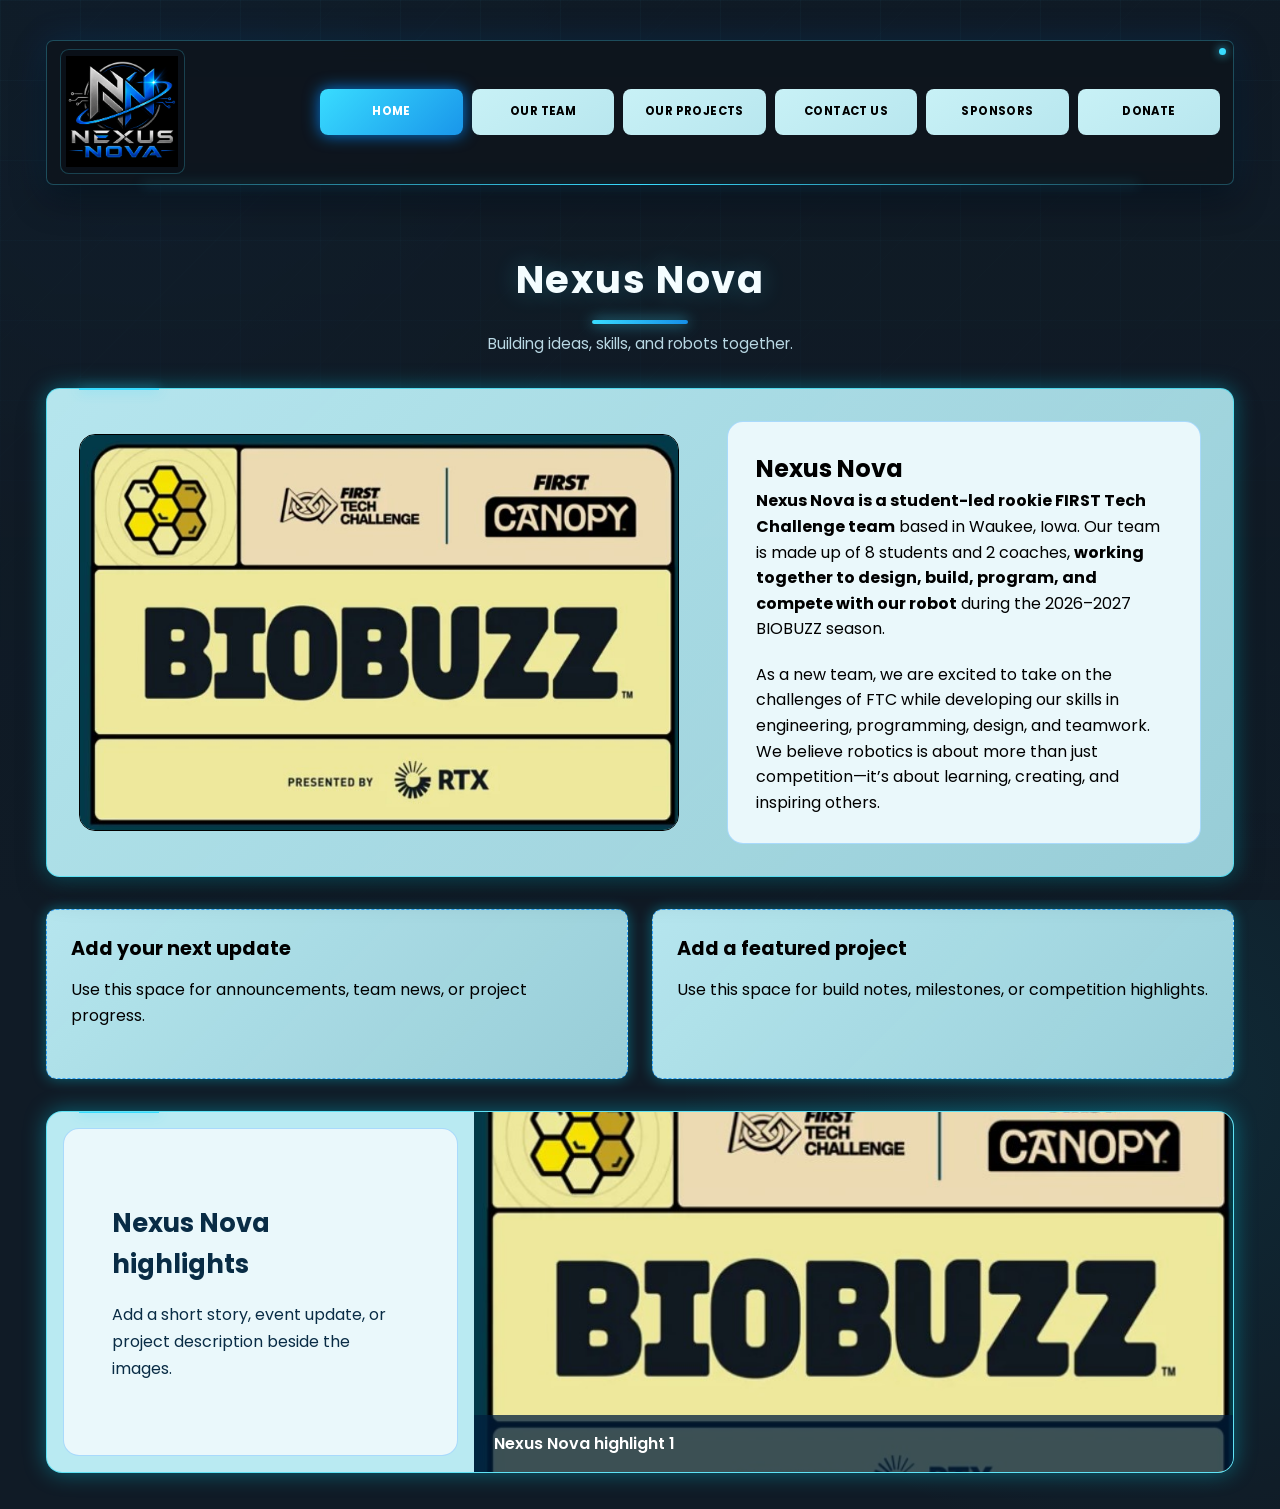
<file: index.html>
<!DOCTYPE html>
<html lang="en">
<head>
    <meta charset="UTF-8">
    <meta name="viewport" content="width=device-width, initial-scale=1.0">
    <title>Nexus Nova</title>
    <link rel="preconnect" href="https://fonts.googleapis.com">
    <link rel="preconnect" href="https://fonts.gstatic.com" crossorigin>
    <link href="https://fonts.googleapis.com/css2?family=Poppins:wght@400;500;600;700&display=swap" rel="stylesheet">
    <link rel="stylesheet" href="style.css">
</head>
<body>
    <section>
        <input type="radio" name="tabs" id="tab1" checked>
        <input type="radio" name="tabs" id="tab2">
        <input type="radio" name="tabs" id="tab3">
        <input type="radio" name="tabs" id="tab4">
        <input type="radio" name="tabs" id="tab5">
        <input type="radio" name="tabs" id="tab6">

        <header class="top-bar">
            <a class="brand-link" href="#content1" aria-label="Nexus Nova home">
                <img class="brand-logo" src="images/NexusNovaLogoNew.png" alt="Nexus Nova">
            </a>
            <nav class="tabs" aria-label="Main tabs">
                <ul>
                    <li><label for="tab1">Home</label></li>
                    <li><label for="tab2">Our Team</label></li>
                    <li><label for="tab3">Our Projects</label></li>
                    <li><label for="tab4">Contact Us</label></li>
                    <li><label for="tab5">Sponsors</label></li>
                    <li><label for="tab6">Donate</label></li>
                </ul>
            </nav>
        </header>

        <div class="tab-content" id="content1">
            <h2>Nexus Nova</h2>
            <p>Building ideas, skills, and robots together.</p>
            <div class="flex-container">
                <img class="feature-image" src="images/Biobuzz.jpg" alt="Biobuzz event graphic">
                <div class="content-text">
                    <h1>Nexus Nova</h1>
                    <p><strong>Nexus Nova is a student-led rookie FIRST Tech Challenge team</strong> based in Waukee, Iowa. Our team is made up of 8 students and 2 coaches, <strong>working together to design, build, program, and compete with our robot</strong> during the 2026–2027 BIOBUZZ season.</p>
                    <p>As a new team, we are excited to take on the challenges of FTC while developing our skills in engineering, programming, design, and teamwork. We believe robotics is about more than just competition—it’s about learning, creating, and inspiring others.</p>
                </div>
            </div>
            <div class="content-grid">
                <article class="content-box">
                    <h2>Add your next update</h2>
                    <p>Use this space for announcements, team news, or project progress.</p>
                </article>
                <article class="content-box">
                    <h2>Add a featured project</h2>
                    <p>Use this space for build notes, milestones, or competition highlights.</p>
                </article>
            </div>
            <div class="slideshow split-slideshow" data-images="images/Biobuzz.jpg,images/NexusNovaLogoNew.png" aria-label="Nexus Nova image slideshow">
                <div class="slide-copy">
                    <h2>Nexus Nova highlights</h2>
                    <p>Add a short story, event update, or project description beside the images.</p>
                </div>
                <div class="slide-stage">
                    <img class="slide-image" src="images/Biobuzz.jpg" alt="Biobuzz event graphic">
                    <p class="slide-caption">Nexus Nova highlights</p>
                </div>
            </div>
        </div>
       
        <div class="tab-content" id="content2">
            <h2>Our Team</h2>
            <p>Meet the students and coaches behind Nexus Nova.</p>
            <div class="team-section">
                <div class="team-group team-members">
                    <h3>Members</h3>
                    <div class="team-grid">
                        <article class="team-profile" id="member-1"><img class="team-photo" src="images/Biobuzz.jpg" alt="Member profile placeholder"><a class="person-link" href="#member-1">Name</a><p class="team-role">Add role here</p><p class="person-bio">Add this person's role description, interests, and robotics experience here.</p></article>
                        <article class="team-profile" id="member-2"><img class="team-photo" src="images/Biobuzz.jpg" alt="Member profile placeholder"><a class="person-link" href="#member-2">Name</a><p class="team-role">Add role here</p><p class="person-bio">Add this person's role description, interests, and robotics experience here.</p></article>
                        <article class="team-profile" id="member-3"><img class="team-photo" src="images/Biobuzz.jpg" alt="Member profile placeholder"><a class="person-link" href="#member-3">Name</a><p class="team-role">Add role here</p><p class="person-bio">Add this person's role description, interests, and robotics experience here.</p></article>
                        <article class="team-profile" id="member-4"><img class="team-photo" src="images/Biobuzz.jpg" alt="Member profile placeholder"><a class="person-link" href="#member-4">Name</a><p class="team-role">Add role here</p><p class="person-bio">Add this person's role description, interests, and robotics experience here.</p></article>
                        <article class="team-profile" id="member-5"><img class="team-photo" src="images/Biobuzz.jpg" alt="Member profile placeholder"><a class="person-link" href="#member-5">Name</a><p class="team-role">Add role here</p><p class="person-bio">Add this person's role description, interests, and robotics experience here.</p></article>
                        <article class="team-profile" id="member-6"><img class="team-photo" src="images/Biobuzz.jpg" alt="Member profile placeholder"><a class="person-link" href="#member-6">Name</a><p class="team-role">Add role here</p><p class="person-bio">Add this person's role description, interests, and robotics experience here.</p></article>
                        <article class="team-profile" id="member-7"><img class="team-photo" src="images/Biobuzz.jpg" alt="Member profile placeholder"><a class="person-link" href="#member-7">Name</a><p class="team-role">Add role here</p><p class="person-bio">Add this person's role description, interests, and robotics experience here.</p></article>
                        <article class="team-profile" id="member-8"><img class="team-photo" src="images/Biobuzz.jpg" alt="Member profile placeholder"><a class="person-link" href="#member-8">Name</a><p class="team-role">Add role here</p><p class="person-bio">Add this person's role description, interests, and robotics experience here.</p></article>
                    </div>
                </div>
                <div class="team-group team-coaches">
                    <h3>Coaches</h3>
                    <div class="team-grid">
                        <article class="team-profile" id="coach-1"><img class="team-photo" src="images/Biobuzz.jpg" alt="Coach profile placeholder"><a class="person-link" href="#coach-1">Name</a><p class="team-role">Add role here</p><p class="person-bio">Add this coach's background and role description here.</p></article>
                        <article class="team-profile" id="coach-2"><img class="team-photo" src="images/Biobuzz.jpg" alt="Coach profile placeholder"><a class="person-link" href="#coach-2">Name</a><p class="team-role">Add role here</p><p class="person-bio">Add this coach's background and role description here.</p></article>
                    </div>
                </div>
            </div>
            <div class="content-grid">
                <article class="content-box"><h2>Add a team spotlight</h2><p>Introduce a student, coach, or team role here.</p></article>
                <article class="content-box"><h2>Add a team update</h2><p>Share a practice recap or team milestone here.</p></article>
            </div>
            <div class="slideshow split-slideshow split-slideshow-flipped" data-images="images/Biobuzz.jpg,images/NexusNovaLogoNew.png" aria-label="Our Team image slideshow">
                <div class="slide-copy"><h2>Our Team highlights</h2><p>Add a team story, competition memory, or behind-the-scenes update beside the images.</p></div>
                <div class="slide-stage"><img class="slide-image" src="images/Biobuzz.jpg" alt="Our Team slideshow image"><p class="slide-caption">Our Team highlights</p></div>
            </div>
        </div>
       
        <div class="tab-content" id="content3">
            <h2>Our Projects</h2>
            <p>Explore the design, engineering, and community work that shapes Nexus Nova.</p>
            <div class="project-grid">
                <article class="project-card">
                    <img src="images/Biobuzz.jpg" alt="Robot design project">
                    <div class="project-card-copy">
                        <h3>Robot Design & Build</h3>
                        <p>We prototype, test, and refine our robot mechanisms to improve performance, reliability, and creativity throughout the season.</p>
                    </div>
                </article>
                <article class="project-card">
                    <img src="images/Biobuzz.jpg" alt="Programming project">
                    <div class="project-card-copy">
                        <h3>Programming & Controls</h3>
                        <p>Our team develops software for autonomous driving, operator control, and iterative improvements based on strategy and test data.</p>
                    </div>
                </article>
                <article class="project-card">
                    <img src="images/Biobuzz.jpg" alt="Outreach project">
                    <div class="project-card-copy">
                        <h3>Community Outreach</h3>
                        <p>We share STEM learning with our community through workshops, presentations, and opportunities that inspire future builders.</p>
                    </div>
                </article>
            </div>
            <div class="content-grid">
                <article class="content-box project-info-box"><h2>Current Focus</h2><p>Build season milestones, testing updates, and design improvements can live here.</p></article>
                <article class="content-box project-info-box"><h2>Future Goals</h2><p>Track upcoming competitions, engineering challenges, and long-term team improvements.</p></article>
            </div>
            <div class="slideshow split-slideshow" data-images="images/Biobuzz.jpg,images/NexusNovaLogoNew.png" aria-label="Our Projects image slideshow">
                <div class="slide-copy">
                    <h2>Project highlights</h2>
                    <p>Use this section to feature build progress, design breakthroughs, or fundraising milestones for your team.</p>
                </div>
                <div class="slide-stage">
                    <img class="slide-image" src="images/Biobuzz.jpg" alt="Project slideshow image">
                    <p class="slide-caption">Project highlights</p>
                </div>
            </div>
        </div>

        <div class="tab-content" id="content4">
            <h2>Contact Us</h2>
            <p>Connect with the team behind Nexus Nova.</p>
            <div class="contact-panel">
                <div class="contact-intro">
                    <h3>Let’s connect</h3>
                    <p>Have a question about Nexus Nova, sponsorship, or our next competition? Send us a message or reach out through one of our social channels. We would love to hear from you.</p>
                    <div class="social-links" aria-label="Nexus Nova contact links">
                        <a class="social-link" href="mailto:nexusnova@example.com" aria-label="Email Nexus Nova">
                            <svg class="social-icon" viewBox="0 0 24 24" aria-hidden="true"><path d="M3 5h18v14H3zM3 6l9 7 9-7M3 19l6-7m12 7-6-7" /></svg>
                            <span>Gmail</span>
                        </a>
                        <a class="social-link" href="https://www.instagram.com/your-account/" target="_blank" rel="noopener" aria-label="Visit Nexus Nova on Instagram">
                            <svg class="social-icon" viewBox="0 0 24 24" aria-hidden="true"><rect x="3" y="3" width="18" height="18" rx="5" /><circle cx="12" cy="12" r="4" /><circle class="social-dot" cx="17.5" cy="6.5" r="1" /></svg>
                            <span>Instagram</span>
                        </a>
                        <a class="social-link" href="https://wa.me/15551234567" target="_blank" rel="noopener" aria-label="Message Nexus Nova on WhatsApp">
                            <svg class="social-icon" viewBox="0 0 24 24" aria-hidden="true"><path d="M20 11.5a8 8 0 0 1-11.8 7L4 20l1.5-4.1A8 8 0 1 1 20 11.5Z" /><path d="M8.5 8.5c.3-.4.6-.4.9-.1l.8 1c.2.3.2.5 0 .8l-.4.5c.6 1.1 1.4 1.8 2.5 2.4l.5-.4c.3-.2.5-.2.8 0l1 .8c.3.2.3.6 0 .9-.4.6-1 .8-1.7.6-2.8-.8-4.9-2.9-5.8-5.7-.2-.7 0-1.4.4-1.8Z" /></svg>
                            <span>WhatsApp</span>
                        </a>
                    </div>
                </div>
                <form class="contact-form" action="mailto:nexusnova@example.com" method="post" enctype="text/plain">
                    <h3>Contact Us</h3>
                    <div class="form-row">
                        <div><label for="contact-name">Name</label><input id="contact-name" name="name" type="text" required></div>
                        <div><label for="contact-email">Email</label><input id="contact-email" name="email" type="email" required></div>
                    </div>
                    <label for="contact-message">Message</label>
                    <textarea id="contact-message" name="message" rows="5" required></textarea>
                    <div class="form-actions"><button type="submit">Send Message</button><button type="reset">Reset</button></div>
                </form>
            </div>
            <div class="content-grid">
                <article class="content-box"><h2>Add contact information</h2><p>Place an email address, social link, or contact form here.</p></article>
                <article class="content-box"><h2>Add an FAQ</h2><p>Answer a common question from families and supporters here.</p></article>
            </div>
            <div class="slideshow" data-images="images/Biobuzz.jpg,images/NexusNovaLogoNew.png" aria-label="Contact Us image slideshow"><img class="slide-image" src="images/Biobuzz.jpg" alt="Contact Us slideshow image"><p class="slide-caption">Nexus Nova in action</p></div>
        </div>
       
        <div class="tab-content" id="content5">
            <h2>Our Sponsors</h2>
            <p>Support the students, ideas, and engineering behind our team.</p>
            <div class="sponsor-guide">
                <section class="sponsor-logos" aria-labelledby="sponsor-logos-title">
                    <h3 id="sponsor-logos-title">Our Sponsors</h3>
                    <p class="logo-intro">Add sponsor logos below as your partnerships grow.</p>
                    <div class="logo-grid">
                        <div class="logo-slot"><span>Add logo</span></div>
                        <div class="logo-slot"><span>Add logo</span></div>
                        <div class="logo-slot"><span>Add logo</span></div>
                        <div class="logo-slot"><span>Add logo</span></div>
                        <div class="logo-slot"><span>Add logo</span></div>
                        <div class="logo-slot"><span>Add logo</span></div>
                    </div>
                </section>
                <section class="tiers-section">
                    <h3>Sponsorship Tiers</h3>
                    <div class="tiers-layout">
                        <div class="tiers-table-wrap">
                            <table class="tiers-table">
                                <thead><tr><th scope="col">Amount</th><th scope="col">Level</th><th scope="col">Benefits</th></tr></thead>
                                <tbody>
                                    <tr><th scope="row">$10-99</th><td class="tier-spark">Spark</td><td><ul><li>Name listed on team website</li><li>Thank-you email from the team</li></ul></td></tr>
                                    <tr><th scope="row">$100-499</th><td class="tier-eclipse">Eclipse</td><td><ul><li>Social media posts and mentions</li><li>Company name listed on team website</li><li>Small print company name on team T-shirt</li></ul></td></tr>
                                    <tr><th scope="row">$500-999</th><td class="tier-orbit">Orbit</td><td><ul><li>Social media posts and mentions</li><li>Company logo on team website</li><li>Medium print company name on team T-shirt</li><li>Company name displayed on team banner</li></ul></td></tr>
                                    <tr><th scope="row">$1,000-2,499</th><td class="tier-nexus">Nexus</td><td><ul><li>Featured social media posts and mentions</li><li>Large print company name on team T-shirt</li><li>Company name on team banner</li><li>Company name on robot</li><li>Company name displayed in engineering portfolio</li></ul></td></tr>
                                    <tr><th scope="row">$2,500+</th><td class="tier-nova">Nova</td><td><ul><li>Featured social media posts and mentions</li><li>Premium logo placement on team website</li><li>Company logo on robot</li><li>Large company logo on team banner</li><li>Priority placement on team T-shirt</li><li>Recognition as a Premier Sponsor</li><li>Invitation to team demonstrations and events</li></ul></td></tr>
                                </tbody>
                            </table>
                        </div>
                        <aside class="tier-message">
                            <h4>Build what’s next with us.</h4>
                            <p>Every sponsor helps our students turn ideas into engineering experience, competition-ready robots, and opportunities to inspire our community.</p>
                            <p>Your support helps provide the parts, tools, travel, meals, and learning opportunities our team needs throughout the season.</p>
                            <p>Choose the level that fits your organization, then reach out so we can say thank you and plan your recognition.</p>
                        </aside>
                    </div>
                </section>
            </div>
            <div class="slideshow split-slideshow" data-images="images/Biobuzz.jpg,images/NexusNovaLogoNew.png" aria-label="Sponsors image slideshow">
                <div class="slide-copy"><h2>Our supporters</h2><p>Showcase sponsor stories, logos, or thank-you messages beside the images.</p></div>
                <div class="slide-stage"><img class="slide-image" src="images/Biobuzz.jpg" alt="Sponsors slideshow image"><p class="slide-caption">Our supporters</p></div>
            </div>
        </div>
       
        <div class="tab-content" id="content6">
            <h2>Donate</h2>
            <p>Every contribution helps Nexus Nova learn, build, and compete.</p>
            <section class="help-section donate-help">
                <div class="help-copy">
                    <h3>Ways You Can Help</h3>
                    <ul>
                        <li><strong>Financial Donation:</strong> Our team is dependent on funding from grants and sponsors. Sponsorships ensure our sustainability and the ability to purchase parts necessary for us to be successful.</li>
                        <li><strong>Fuel the Team:</strong> During build season, we spend countless hours in the workshop. Donations of team meals and snacks are always welcome and appreciated. Check out our social media for posts and stories about our future donors.</li>
                        <li><strong>Material Donation:</strong> The materials required for building robots are expensive. Therefore, any donation of tools or resources is very much appreciated. For questions regarding specific donations, please email the team.</li>
                        <li><strong>Mentoring:</strong> Mentors are vital to team operations. They provide technical and non-technical support while supervising members in the workshop.</li>
                    </ul>
                </div>
            </section>
            <div class="content-grid">
                <article class="content-box"><h2>Add a donation goal</h2><p>Show what the team is fundraising for and how it helps.</p></article>
                <article class="content-box"><h2>Add a thank-you</h2><p>Recognize the people and organizations supporting the team.</p></article>
            </div>
            <div class="slideshow" data-images="images/Biobuzz.jpg,images/NexusNovaLogoNew.png" aria-label="Donate image slideshow"><img class="slide-image" src="images/Biobuzz.jpg" alt="Donate slideshow image"><p class="slide-caption">Help us build what’s next</p></div>
        </div>



    </section>
    <script src="script.js"></script>
</body>
</html>
</file>
<file: style.css>
:root {
    --base-color: #101b26;
    --text-color: #000000;
    --panel-color: #b9eaf2;
    --panel-border: rgba(6, 221, 249, 0.5);
    --panel-glow: rgba(6, 221, 249, 0.38);
    --text-box-color: #eaf8fb;
    --primary-color: #ffc06e;
    --secondary-color: #8d8dff;
    --color-1: #f9f6f3;
    --color-2: #f3f7f9;
    --color-3: #f6f3f9;
    --night-surface: rgba(14, 21, 29, 0.88);
    --cyan-line: rgba(71, 222, 255, 0.28);
    --cyan-bright: #39dcff;
    --box-gradient: linear-gradient(135deg, rgba(185, 234, 242, 0.98), rgba(167, 225, 235, 0.9));
}

html {
    font-family: 'Poppins', sans-serif;
    color: var(--text-color);
}

*,
::after,
::before {
    box-sizing: border-box;
    margin: 0;
    padding: 0;
}

body {
    padding: 1em;
    width: 100%;
    min-height: 100vh;
    overflow-x: hidden;
    position: relative;
    isolation: isolate;
    background:
        radial-gradient(circle at 12% 8%, rgba(0, 140, 255, 0.13), transparent 26rem),
        radial-gradient(circle at 90% 72%, rgba(6, 221, 249, 0.08), transparent 30rem),
        #101b26;
    line-height: 1.6;
}

h1,
h2,
h3,
h4,
label,
button {
    font-family: 'Poppins', sans-serif;
}

body::before {
    position: fixed;
    z-index: -3;
    inset: 0;
    background:
        linear-gradient(rgba(16, 27, 38, 0.82), rgba(16, 27, 38, 0.92)),
        repeating-linear-gradient(135deg, transparent 0 5rem, rgba(57, 220, 255, 0.04) 5rem 5.05rem);
    content: "";
    opacity: 1;
    pointer-events: none;
}

body::after {
    position: fixed;
    z-index: -2;
    inset: 0;
    background-image:
        linear-gradient(rgba(80, 190, 230, 0.035) 1px, transparent 1px),
        linear-gradient(90deg, rgba(80, 190, 230, 0.035) 1px, transparent 1px);
    background-size: 5rem 5rem;
    content: "";
    mask-image: linear-gradient(to bottom, #000, transparent 75%);
    pointer-events: none;
}

.background-stars {
    position: fixed;
    z-index: 0;
    inset: 0;
    overflow: hidden;
    pointer-events: none;
}

.background-star {
    position: absolute;
    top: var(--top);
    left: var(--left);
    margin-top: calc(var(--pointer-y) * var(--depth));
    margin-left: calc(var(--pointer-x) * var(--depth));
    width: var(--size);
    height: var(--size);
    border-radius: 50%;
    background: #fff;
    box-shadow: 0 0 4px 1px rgba(255, 255, 255, 0.75), 0 0 10px 2px rgba(116, 218, 255, 0.55);
    opacity: 0;
    animation: star-twinkle var(--duration) ease-in-out var(--delay) infinite;
    transition: margin 0.8s ease-out;
}

@keyframes star-twinkle {
    0%, 100% {
        opacity: 0;
        transform: scale(0.45);
    }
    35%, 65% {
        opacity: var(--brightness);
        transform: scale(1);
    }
}

section {
    position: relative;
    z-index: 1;
    width: 100%;
    min-height: 100vh;
    padding: clamp(0.75rem, 2.5vw, 1.5rem) clamp(0.75rem, 4vw, 1.875rem) 0;
}

.top-bar {
    position: sticky;
    top: 0;
    z-index: 10;
    display: flex;
    align-items: center;
    justify-content: space-between;
    gap: 2.5rem;
    width: min(92em, 100%);
    margin: 0 auto;
    padding: 0.5rem 0.8rem 0.6rem;
    border: 1px solid var(--cyan-line);
    border-radius: 0.45rem;
    background: var(--night-surface);
    box-shadow: 0 14px 34px rgba(0, 0, 0, 0.48), 0 0 26px rgba(0, 140, 255, 0.08);
    backdrop-filter: blur(10px);
}

.top-bar::before {
    position: absolute;
    top: 0.45rem;
    right: 0.45rem;
    width: 0.45rem;
    height: 0.45rem;
    border-radius: 50%;
    background: var(--cyan-bright);
    box-shadow: 0 0 10px var(--cyan-bright);
    content: "";
    animation: status-pulse 2.6s ease-in-out infinite;
}

@keyframes status-pulse {
    0%, 100% { opacity: 0.35; }
    50% { opacity: 1; }
}

.top-bar::after {
    position: absolute;
    right: 8%;
    bottom: -1px;
    left: 8%;
    height: 1px;
    background: linear-gradient(90deg, transparent, var(--cyan-bright), transparent);
    box-shadow: 0 0 12px rgba(57, 220, 255, 0.7);
    content: "";
    animation: header-scan 5s ease-in-out infinite;
}

@keyframes header-scan {
    0%, 100% { opacity: 0.25; transform: scaleX(0.55); }
    50% { opacity: 1; transform: scaleX(1); }
}

.brand-link {
    display: block;
    flex: 0 1 125px;
    padding: 0.35rem;
    border: 1px solid rgba(71, 222, 255, 0.24);
    border-radius: 0.55rem;
    background: rgba(0, 0, 0, 0.2);
}

.brand-logo {
    display: block;
    width: min(100%, 125px);
    height: auto;
}

input[type="radio"]{
    display:none;
}

.tabs {
    flex: 0 1 900px;
    width: auto;
}

.tabs ul {
    display: grid;
    grid-template-columns: repeat(6, minmax(90px, 1fr));
    align-items: center;
    justify-content: flex-end;
    gap: 0.55rem;
    list-style: none;
}

.tabs li {
    min-width: 0;
}

label{
    display: inline-flex;
    align-items: center;
    justify-content: center;
    width: 100%;
    min-height: 46px;
    padding: 0.55rem 0.45rem;
    font-weight: 700;
    font-size: clamp(0.72rem, 0.85vw, 1rem);
    letter-spacing: 0.01em;
    line-height: 1.2;
    background: linear-gradient(145deg, #c8f1f6, #a8dce7);
    border-radius: 0.5rem;
    color: var(--text-color);
    cursor: pointer;
    transition: background 0.4s, box-shadow 0.4s, transform 0.4s;
}

.tabs label {
    letter-spacing: 0.035em;
    text-transform: uppercase;
}

label:hover {
    transform: translateY(-2px);
    box-shadow: 0 0 20px rgba(6, 221, 249, 0.85);
}

.tab-content{
    display:none;
    margin: clamp(2rem, 5vw, 4rem) 0 1.25rem;
    text-align: left;
    animation: content-arrive 0.55s ease both;
}

.tab-content > h2 {
    width: min(75em, 100%);
    margin: 0 auto 0.5rem;
    color: #f4fdff;
    font-size: clamp(1.7rem, 3vw, 2.7rem);
    font-weight: 700;
    letter-spacing: 0.04em;
    text-align: center;
    text-shadow: 0 0 24px rgba(57, 220, 255, 0.24);
}

.tab-content > p {
    width: min(75em, 100%);
    margin-right: auto;
    margin-left: auto;
    color: #b9d8e4;
    font-size: 0.95rem;
    text-align: center;
}

.tab-content > h2::after {
    display: block;
    width: 4rem;
    height: 0.2rem;
    margin-top: 0.65rem;
    margin-right: auto;
    margin-left: auto;
    border-radius: 999px;
    background: var(--cyan-bright);
    box-shadow: 0 0 14px rgba(57, 220, 255, 0.8);
    content: "";
}

@keyframes content-arrive {
    from {
        opacity: 0;
        transform: translateY(10px);
    }
    to {
        opacity: 1;
        transform: translateY(0);
    }
}

.flex-container {
    display: flex;
    align-items: center;
    justify-content: center;
    flex-wrap: wrap;
    gap: clamp(1.5rem, 5vw, 3rem);
    width: min(75em, 100%);
    margin: 0 auto;
    padding: clamp(1rem, 3vw, 2em);
    background: var(--box-gradient);
    border: 1px solid var(--panel-border);
    border-radius: 0.85rem;
    box-shadow: 0 14px 32px rgba(0, 0, 0, 0.22), 0 0 22px var(--panel-glow);
}

.flex-container,
.contact-panel,
.sponsor-guide > section,
.donate-help,
.slideshow {
    position: relative;
}

.flex-container::before,
.contact-panel::before,
.sponsor-guide > section::before,
.donate-help::before,
.slideshow::before {
    position: absolute;
    top: -1px;
    left: 2rem;
    width: 5rem;
    height: 2px;
    background: var(--cyan-bright);
    box-shadow: 0 0 12px rgba(57, 220, 255, 0.8);
    content: "";
}

#content1 > .flex-container {
    margin-top: 2rem;
}

.feature-image {
    display: block;
    flex: 1 1 320px;
    width: min(100%, 600px);
    max-width: 100%;
    height: auto;
    border: 1px solid rgb(0, 0, 0);
    border-radius: 1em;
}

.content-text {
    flex: 1 1 320px;
    max-width: 760px;
    padding: clamp(1rem, 2.5vw, 1.75rem);
    border: 1px solid rgba(0, 140, 255, 0.28);
    border-radius: 1em;
    background: var(--text-box-color);
}

.content-text p + p {
    margin-top: 1.25rem;
}

.team-section {
    display: grid;
    grid-template-columns: minmax(0, 2fr) minmax(280px, 1fr);
    gap: clamp(2rem, 5vw, 5rem);
    width: min(75em, 100%);
    margin: 2rem auto 0;
}

.team-group h3 {
    margin-bottom: 1.25rem;
    text-align: center;
    font-size: 1.5rem;
    color: #ffffff;
}

.team-grid {
    display: grid;
    grid-template-columns: repeat(4, minmax(0, 1fr));
    gap: 2rem 0.75rem;
}

.team-coaches .team-grid {
    grid-template-columns: repeat(2, minmax(0, 1fr));
    gap: 2rem 1rem;
}

.team-profile:target .person-bio {
    display: block;
}

.team-profile {
    min-width: 0;
    text-align: center;
    scroll-margin-top: 1rem;
}

.team-photo {
    display: block;
    width: 100%;
    aspect-ratio: 0.72;
    object-fit: contain;
    border: 1px solid var(--panel-border);
    border-radius: 0.7rem;
    background: var(--panel-color);
    margin-bottom: 0.65rem;
    box-shadow: 0 0 14px var(--panel-glow);
}

.person-link {
    color: #8feaff;
    font-size: 1rem;
    font-weight: 600;
}

.team-role {
    min-height: 5.5rem;
    margin-top: 0.4rem;
    padding: 0.75rem 0.35rem;
    color: #ffffff;
    font-size: 0.9rem;
}

.person-bio {
    display: none;
    min-height: 6rem;
    padding: 0.75rem;
    border-top: 1px solid #8dceea;
    color: #ffffff;
    font-size: 0.82rem;
    text-align: left;
}

.sponsor-guide {
    width: min(75em, 100%);
    margin: 2rem auto 0;
    color: #102c3c;
}

.sponsor-guide > section {
    width: auto;
    min-height: 0;
    margin: 0 0 2rem;
    padding: clamp(0.85rem, 2vw, 1.35rem);
    border: 1px solid var(--panel-border);
    border-radius: 1em;
    background: var(--box-gradient);
    box-shadow: 0 14px 32px rgba(0, 0, 0, 0.22), 0 0 22px var(--panel-glow);
}

.sponsor-guide > section:last-child {
    margin-bottom: 0;
}

.help-section {
    margin-top: 0;
    margin-bottom: 2rem;
}

.donate-help {
    width: min(75em, 100%);
    min-height: 0;
    margin: 2rem auto;
    padding: clamp(1rem, 3vw, 2rem);
    border: 1px solid var(--panel-border);
    border-radius: 1em;
    background: var(--box-gradient);
    box-shadow: 0 14px 32px rgba(0, 0, 0, 0.22), 0 0 22px var(--panel-glow);
}

.help-copy {
    padding: clamp(1rem, 2.5vw, 1.75rem);
    border: 1px solid rgba(0, 140, 255, 0.28);
    border-radius: 1em;
    background: var(--text-box-color);
}

.tiers-section {
    margin-top: 0.6rem;
    margin-bottom: 2rem;
}

.help-section h3,
.tiers-section h3 {
    margin-bottom: 0.4rem;
    color: var(--text-color);
    font-size: clamp(1.1rem, 2vw, 1.45rem);
    font-family: inherit;
    letter-spacing: normal;
    text-align: center;
    text-transform: uppercase;
}

.help-section ul {
    display: grid;
    gap: 0.35rem;
    padding-left: 1.25rem;
}

.help-section li {
    padding-left: 0.25rem;
    line-height: 1.3;
}

.tiers-table-wrap {
    overflow-x: auto;
    border: 1px solid rgba(0, 140, 255, 0.6);
    border-radius: 0.35rem;
}

.tiers-layout {
    display: grid;
    grid-template-columns: minmax(320px, 1.1fr) minmax(0, 1.9fr);
    align-items: stretch;
    gap: 1.25rem;
}

.tier-message {
    display: flex;
    flex-direction: column;
    justify-content: center;
    min-width: 0;
    padding: 1rem;
    border: 1px solid rgba(0, 140, 255, 0.45);
    border-radius: 0.65rem;
    background: var(--text-box-color);
    color: #102c3c;
    line-height: 1.7;
    order: -1;
    height: 100%;
}

.tier-message h4 {
    margin-bottom: 1rem;
    font-size: 1.25rem;
}

.tier-message p + p {
    margin-top: 1rem;
}

.tier-message p {
    line-height: 1.6;
}

.tiers-table td:nth-child(3) {
    line-height: 1.35;
}

.tiers-table {
    width: 100%;
    min-width: 620px;
    border-collapse: collapse;
    background: #fff;
    font-size: 0.88rem;
}

.tiers-table th,
.tiers-table td {
    border: 1px solid #8abfd4;
    padding: 0.55rem;
    text-align: left;
    vertical-align: middle;
}

.tiers-table thead th {
    background: #f5f8fa;
    text-align: center;
}

.tiers-table tbody th {
    width: 18%;
    font-weight: 500;
    text-align: center;
}

.tiers-table td:nth-child(2) {
    width: 18%;
    color: #061b35;
    font-weight: 700;
    text-align: center;
}

.tiers-table td:nth-child(3) {
    width: 52%;
    font-size: 0.78rem;
}

.tiers-table ul {
    margin: 0;
    padding-left: 1rem;
}

.tier-spark { background: #a8c9ed; }
.tier-eclipse { background: #86b7f2; }
.tier-orbit { background: #4e8ef0; }
.tier-nexus { background: #2471e6; }
.tier-nova { background: #0758bd; color: #fff !important; }

.sponsor-logos {
    display: flow-root;
    height: auto;
    min-height: 0;
    margin-bottom: 2rem;
}

.sponsor-logos h3 {
    margin-bottom: 0.35rem;
    color: var(--text-color);
    font-size: clamp(1.1rem, 2vw, 1.45rem);
    font-family: inherit;
    letter-spacing: normal;
    text-align: center;
    text-transform: uppercase;
}

.logo-intro {
    margin-bottom: 1.25rem;
    color: #40515b;
    text-align: center;
}

.logo-grid {
    display: grid;
    height: auto;
    align-content: start;
    grid-template-columns: repeat(3, minmax(0, 1fr));
    gap: 1rem;
}

.logo-slot {
    display: grid;
    height: 115px;
    min-height: 0;
    place-items: center;
    border: 1px dashed rgba(0, 140, 255, 0.7);
    border-radius: 0.65rem;
    background: var(--panel-color);
    color: #45809c;
    font-size: 0.85rem;
    font-weight: 600;
    letter-spacing: 0.08em;
    text-transform: uppercase;
}

.logo-slot img {
    display: block;
    width: min(85%, 180px);
    max-height: 80px;
    object-fit: contain;
}

.contact-panel {
    display: grid;
    grid-template-columns: minmax(0, 1fr) minmax(0, 1.15fr);
    width: min(75em, 100%);
    min-height: 420px;
    margin: 2rem auto 0;
    gap: 1rem;
    padding: 1rem;
    background: var(--box-gradient);
    color: var(--text-color);
    border: 1px solid var(--panel-border);
    box-shadow: 0 14px 32px rgba(0, 0, 0, 0.22), 0 0 22px var(--panel-glow);
}

.contact-intro,
.contact-form {
    padding: clamp(1.5rem, 4vw, 3rem);
}

.contact-intro {
    display: flex;
    flex-direction: column;
    justify-content: center;
    margin: 0;
    border: 1px solid rgba(0, 140, 255, 0.28);
    border-radius: 1em;
    background: var(--text-box-color);
    color: #102c3c;
}

.contact-intro h3,
.contact-form h3 {
    margin-bottom: 1rem;
    font-size: clamp(1.4rem, 3vw, 2rem);
    letter-spacing: 0.08em;
    text-transform: uppercase;
}

.contact-intro p {
    max-width: 34rem;
    line-height: 1.7;
}

.social-links {
    display: flex;
    flex-wrap: wrap;
    gap: 0.75rem;
    margin-top: 2rem;
}

.social-link {
    display: inline-flex;
    align-items: center;
    gap: 0.55rem;
    padding: 0.7rem 0.85rem;
    border: 1px solid rgba(16, 44, 60, 0.35);
    color: #102c3c;
    font-weight: 600;
    text-decoration: none;
    transition: background 0.2s, color 0.2s;
}

.social-link:hover,
.social-link:focus-visible {
    background: #102c3c;
    color: #fff;
}

.social-icon {
    width: 1.35rem;
    height: 1.35rem;
    fill: none;
    stroke: currentColor;
    stroke-linecap: round;
    stroke-linejoin: round;
    stroke-width: 1.5;
}

.social-dot {
    fill: currentColor;
    stroke: none;
}

.contact-form {
    display: flex;
    flex-direction: column;
    justify-content: center;
    margin: 0;
    border: 1px solid rgba(0, 70, 100, 0.45);
    border-radius: 0.75rem;
    background: #202528;
    color: #ffffff;
}

.contact-form h3 {
    color: #ffffff;
    letter-spacing: normal;
}

.form-row {
    display: grid;
    grid-template-columns: repeat(2, minmax(0, 1fr));
    gap: 1rem;
}

.contact-form label {
    display: block;
    margin: 1rem 0 0.45rem;
    padding: 0;
    background: none;
    color: #d4dde0;
    font-size: 0.68rem;
    letter-spacing: 0.2em;
    text-transform: uppercase;
}

.contact-form label:hover {
    transform: none;
    box-shadow: none;
}

.contact-form input,
.contact-form textarea {
    display: block;
    width: 100%;
    border: 1px solid #77858a;
    border-radius: 2px;
    padding: 0.75rem;
    background: transparent;
    color: #ffffff;
    font: inherit;
}

.contact-form input:focus,
.contact-form textarea:focus {
    outline: 1px solid #d4dde0;
    outline-offset: 0;
    box-shadow: none;
}

.contact-form textarea {
    resize: vertical;
}

.form-actions {
    display: flex;
    gap: 0.75rem;
    margin-top: 1.25rem;
}

.form-actions button {
    border: 1px solid #dbe6e9;
    border-radius: 2px;
    padding: 0.75rem 1.1rem;
    background: #fff;
    color: #202528;
    cursor: pointer;
    font: inherit;
    font-size: 0.7rem;
    font-weight: 700;
    letter-spacing: 0.14em;
    text-transform: uppercase;
}

.form-actions button[type="reset"] {
    background: transparent;
    color: #ffffff;
}

.content-grid,
.slideshow {
    width: min(75em, 100%);
    margin: 2rem auto 0;
}

.project-grid {
    display: grid;
    grid-template-columns: repeat(3, minmax(0, 1fr));
    gap: 1.5rem;
    width: min(75em, 100%);
    margin: 2rem auto 0;
}

.project-card {
    overflow: hidden;
    border: 1px solid var(--panel-border);
    border-radius: 0.65rem;
    background: linear-gradient(160deg, rgba(22, 34, 45, 0.96), rgba(13, 23, 32, 0.92));
    box-shadow: 0 12px 26px rgba(0, 0, 0, 0.28), 0 0 18px rgba(6, 221, 249, 0.16);
    transition: transform 0.3s ease, box-shadow 0.3s ease;
    animation: card-rise 0.65s ease both;
}

.project-card::before {
    display: block;
    height: 0.25rem;
    background: linear-gradient(90deg, #06ddf9, #008cff, #8d8dff);
    content: "";
}

.project-card:nth-child(2) { animation-delay: 0.08s; }
.project-card:nth-child(3) { animation-delay: 0.16s; }

.project-card:hover {
    transform: translateY(-5px);
    box-shadow: 0 12px 28px rgba(6, 221, 249, 0.22);
}

.project-card:hover img {
    transform: scale(1.04);
}

@keyframes card-rise {
    from {
        opacity: 0;
        transform: translateY(18px);
    }
    to {
        opacity: 1;
        transform: translateY(0);
    }
}

.project-card img {
    display: block;
    width: 100%;
    height: 220px;
    object-fit: cover;
    border-bottom: 1px solid rgba(6, 221, 249, 0.3);
    background: #b9eaf2;
    transition: transform 0.5s ease;
}

.project-card-copy {
    padding: 1.35rem 1.2rem 1.5rem;
    color: #ffffff;
    background: rgba(23, 33, 41, 0.9);
}

.project-card-copy h3 {
    margin-bottom: 0.6rem;
    font-size: 1.15rem;
    font-weight: 600;
    letter-spacing: 0.02em;
    color: #ffffff;
}

.project-card-copy p {
    color: #eaf8fb;
    line-height: 1.6;
}

.content-grid {
    display: grid;
    grid-template-columns: repeat(2, minmax(0, 1fr));
    gap: 1.5rem;
}

.content-box {
    min-height: 170px;
    padding: 1.5rem;
    border: 1px dashed rgba(0, 140, 255, 0.7);
    border-radius: 0.65rem;
    background: var(--box-gradient);
    box-shadow: 0 0 14px var(--panel-glow);
    transition: transform 0.3s ease, box-shadow 0.3s ease;
}

.content-box:hover {
    transform: translateY(-4px);
    box-shadow: 0 10px 24px rgba(6, 221, 249, 0.2);
}

.content-box h2 {
    margin-bottom: 0.75rem;
    font-size: 1.2rem;
}

.project-info-box {
    min-height: 170px;
    padding: clamp(1.35rem, 2vw, 2.25rem);
    border: 2px solid rgba(6, 221, 249, 0.8);
    border-radius: 1.25rem;
    background: #bfeaf5;
    box-shadow: 0 0 18px rgba(6, 221, 249, 0.15);
}

.project-info-box h2 {
    margin-bottom: 0.75rem;
    font-size: clamp(2.1rem, 2.3vw, 3.2rem);
    font-weight: 800;
    color: #0d1a22;
    line-height: 1.1;
}

.project-info-box p {
    color: #0d1a22;
    font-size: clamp(1.15rem, 1.45vw, 1.7rem);
    line-height: 1.5;
}

.slideshow {
    position: relative;
    overflow: hidden;
    min-height: 260px;
    border-radius: 1em;
    background: var(--panel-color);
    border: 1px solid var(--panel-border);
    box-shadow: 0 0 22px var(--panel-glow);
}

.sponsor-guide + .slideshow {
    margin-top: 2rem;
    background: var(--panel-color);
    box-shadow: 0 0 22px var(--panel-glow);
}

.sponsor-guide + .slideshow .slide-copy {
    background: var(--text-box-color);
}

.split-slideshow {
    display: grid;
    grid-template-columns: minmax(220px, 0.9fr) minmax(0, 1.6fr);
    align-items: stretch;
    min-height: 300px;
    background: var(--panel-color);
}

.split-slideshow .slide-copy {
    margin: 1rem;
    border: 1px solid rgba(0, 140, 255, 0.28);
    border-radius: 1em;
    background: var(--text-box-color);
}

.split-slideshow-flipped {
    grid-template-columns: minmax(0, 1.6fr) minmax(220px, 0.9fr);
}

.split-slideshow-flipped .slide-copy {
    order: 2;
}

.split-slideshow-flipped .slide-stage {
    order: 1;
}

.slide-copy {
    display: flex;
    flex-direction: column;
    justify-content: center;
    padding: clamp(1.5rem, 4vw, 3rem);
    color: #092c45;
}

.slide-copy h2 {
    margin-bottom: 1rem;
    font-size: clamp(1.25rem, 2vw, 1.8rem);
}

.slide-copy p {
    line-height: 1.7;
}

.slide-stage {
    position: relative;
    min-width: 0;
    width: 100%;
    height: 360px;
    overflow: hidden;
}

.slide-image {
    position: absolute;
    inset: 0;
    display: block;
    width: 100%;
    height: 100%;
    object-fit: cover;
    opacity: 0;
    transform: translateX(100%);
    transition: transform 1.4s cubic-bezier(0.22, 1, 0.36, 1), opacity 1.2s ease;
    z-index: 0;
}

.slide-image.is-next {
    opacity: 0;
    transform: translateX(100%);
    z-index: 0;
}

.slide-image.is-active {
    opacity: 1;
    transform: translateX(0);
    z-index: 1;
}

.slide-image.is-exit {
    opacity: 0;
    transform: translateX(-100%);
    z-index: 2;
}

.slide-caption {
    position: absolute;
    right: 0;
    bottom: 0;
    left: 0;
    z-index: 3;
    padding: 1rem 1.25rem;
    color: #fff;
    background: rgba(0, 30, 60, 0.75);
    font-weight: 600;
}

section:has(#tab1:checked) label[for="tab1"],
section:has(#tab2:checked) label[for="tab2"],
section:has(#tab3:checked) label[for="tab3"],
section:has(#tab4:checked) label[for="tab4"],
section:has(#tab5:checked) label[for="tab5"],
section:has(#tab6:checked) label[for="tab6"] {
    background: linear-gradient(135deg, #06ddf9, #008cff);
    color: #fff;
    box-shadow: 0 0 16px rgba(0, 140, 255, 0.85);
}

section:has(#tab1:checked) label[for="tab1"]:hover,
section:has(#tab2:checked) label[for="tab2"]:hover,
section:has(#tab3:checked) label[for="tab3"]:hover,
section:has(#tab4:checked) label[for="tab4"]:hover,
section:has(#tab5:checked) label[for="tab5"]:hover,
section:has(#tab6:checked) label[for="tab6"]:hover {
    box-shadow: 0 0 24px rgba(6, 221, 249, 0.95);
}

@media (max-width: 700px) {
    .top-bar {
        flex-direction: column;
        gap: 1.5rem;
        width: 100%;
    }

    .brand-link {
        flex-basis: 130px;
    }

    .tabs ul {
        grid-template-columns: repeat(3, minmax(0, 1fr));
        gap: 0.45rem;
        width: 100%;
    }

    label {
        width: 100%;
        min-height: 46px;
        padding: 0.6rem 0.35rem;
        font-size: clamp(0.64rem, 2.2vw, 0.88rem);
        text-align: center;
        white-space: nowrap;
    }

    .tab-content {
        margin-left: 0;
        margin-top: 1.5rem;
    }

    .content-grid {
        grid-template-columns: 1fr;
    }

    .team-section {
        grid-template-columns: 1fr;
    }

    .contact-panel {
        grid-template-columns: 1fr;
    }

    .form-row {
        grid-template-columns: 1fr;
    }

    .logo-grid {
        grid-template-columns: repeat(2, minmax(0, 1fr));
    }

    .tiers-layout {
        grid-template-columns: 1fr;
    }

    .team-grid {
        grid-template-columns: repeat(2, minmax(0, 1fr));
    }

    .slide-image {
        height: 240px;
    }

    .split-slideshow,
    .split-slideshow-flipped {
        display: flex;
        flex-direction: column;
    }

    .split-slideshow-flipped .slide-copy,
    .split-slideshow-flipped .slide-stage {
        order: initial;
    }

    .split-slideshow .slide-stage {
        order: 2;
    }
}

#tab1:checked ~ .top-bar ~ #content1,
#tab2:checked ~ .top-bar ~ #content2,
#tab3:checked ~ .top-bar ~ #content3,
#tab4:checked ~ .top-bar ~ #content4,
#tab5:checked ~ .top-bar ~ #content5,
#tab6:checked ~ .top-bar ~ #content6{
    display:block;
}

@media (max-width: 900px) {
    .team-section {
        grid-template-columns: 1fr;
        gap: 2.5rem;
    }

    .team-coaches .team-grid {
        max-width: 26rem;
        margin: 0 auto;
    }

    .contact-panel {
        grid-template-columns: 1fr;
    }

    .contact-intro,
    .contact-form {
        padding: clamp(1.25rem, 5vw, 2.5rem);
    }

    .contact-form {
        border-top: 1px solid rgba(0, 70, 100, 0.45);
        border-left: 0;
    }
}

@media (max-width: 420px) {
    body {
        padding: 0.5rem;
    }

    .tabs ul {
        gap: 2px;
    }

    label {
        padding: 0.6rem 0.1rem;
        font-size: 0.58rem;
    }

    .team-grid,
    .team-coaches .team-grid,
    .logo-grid {
        grid-template-columns: 1fr;
    }

    .team-coaches .team-grid {
        max-width: 12rem;
    }

    .form-actions {
        flex-wrap: wrap;
    }
}

    section:has(input[name="tabs"]:checked) .top-bar {
        box-shadow: 0 14px 34px rgba(0, 0, 0, 0.48), 0 0 34px rgba(0, 140, 255, 0.16);
    }

    section:has(input[name="tabs"]:checked) label[for="tab1"],
    section:has(input[name="tabs"]:checked) label[for="tab2"],
    section:has(input[name="tabs"]:checked) label[for="tab3"],
    section:has(input[name="tabs"]:checked) label[for="tab4"],
    section:has(input[name="tabs"]:checked) label[for="tab5"],
    section:has(input[name="tabs"]:checked) label[for="tab6"] {
        background-size: 200% 200%;
    }

    section:has(#tab1:checked) label[for="tab1"],
    section:has(#tab2:checked) label[for="tab2"],
    section:has(#tab3:checked) label[for="tab3"],
    section:has(#tab4:checked) label[for="tab4"],
    section:has(#tab5:checked) label[for="tab5"],
    section:has(#tab6:checked) label[for="tab6"] {
        background: linear-gradient(135deg, #39dcff, #168fe8 55%, #0758bd);
        background-size: 200% 200%;
        animation: active-tab-flow 3.5s ease-in-out infinite;
    }

    @keyframes active-tab-flow {
        0%, 100% { background-position: 0% 50%; }
        50% { background-position: 100% 50%; }
    }

    .tab-content > h2::after {
        width: 6rem;
        background: linear-gradient(90deg, #39dcff, #168fe8, #0758bd);
        background-size: 200% 100%;
        animation: accent-flow 3s ease-in-out infinite;
    }

    @keyframes accent-flow {
        0%, 100% { background-position: 0% 50%; }
        50% { background-position: 100% 50%; }
    }

    .project-card:nth-child(1):hover { transform: translate(-3px, -7px) rotate(-0.6deg); }
    .project-card:nth-child(2):hover { transform: translateY(-9px); }
    .project-card:nth-child(3):hover { transform: translate(3px, -7px) rotate(0.6deg); }

@media (prefers-reduced-motion: reduce) {
    *,
    *::before,
    *::after {
        animation-duration: 0.01ms !important;
        animation-iteration-count: 1 !important;
        transition-duration: 0.01ms !important;
    }
}
</file>
